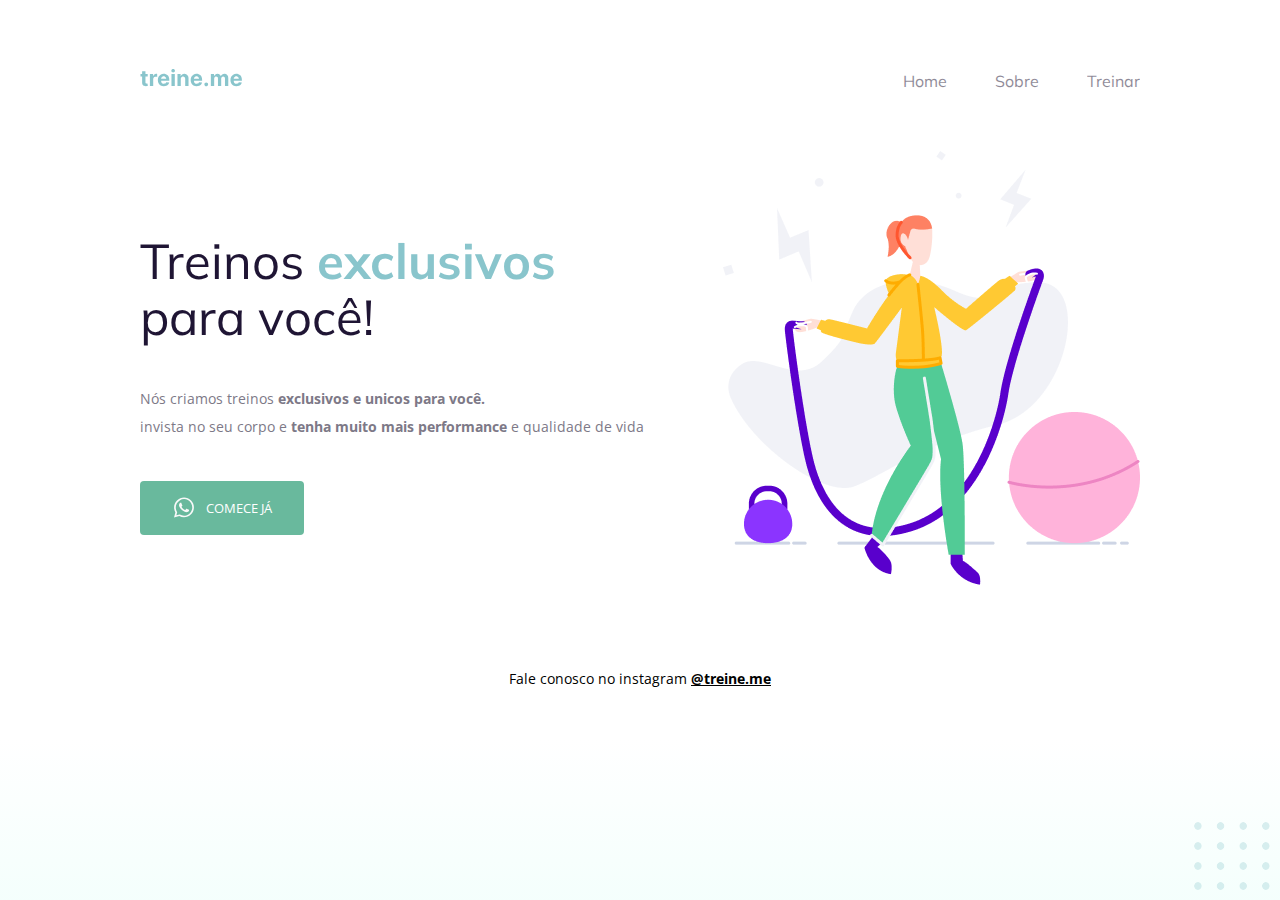
<file: projeto02/index.html>
<!DOCTYPE html>
  <html lang="en">
  <head>

    <link rel="preconnect" href="https://fonts.gstatic.com" crossorigin>
    <link rel="preconnect" href="https://fonts.googleapis.com">
    <meta charset="UTF-8">
    <meta name="viewport" content="width=device-width, initial-scale=1.0">
    <title>treine me</title>
    
      <link href="https://fonts.googleapis.com/css2?family=Mulish:wght@200..1000&family=Open+Sans:ital,wght@0,300..800;1,300..800&display=swap" rel="stylesheet">

    <link rel="stylesheet" href="style.css">
  </head>
  <body>
    
    <div class="page">
     
        

        <nav>
          <a id="logo" href="#">
          <img src="images/logo.svg" alt="Treine.me">
          </a>

          <ul>
            <li><a href="#">Home</a></li>
            <li><a href="#">Sobre</a></li>
            <li><a href="#">Treinar</a></li>
          </ul>
        </nav>


      
      <main>

        <section>
          <h1>Treinos <span>exclusivos</span><br/>
            para você!</h1>

          <p>
            Nós criamos treinos <strong>exclusivos e unicos para você.</strong><br/>
            invista no seu corpo e <strong>tenha muito mais performance</strong> e qualidade de vida
          </p>

          <button>
            <img src="images/whats.svg" alt="ícone do whatsapp">
            Comece já
          </button>


        </section>
     
        <img src="images/img.png" alt="Desenho de uma mulher pulando corda numa academia">
     
     
     
     
      </main>
      <footer>
         Fale conosco no instagram <a href="https://instagram.com/treine.me" target="_blank">@treine.me</a>
      </footer>
  </div>

  <img id="balls" src="images/balls.svg" alt="bolinhas decorativas verdes no canto inferior direito da página."/>

  </body>
  </html>
</file>
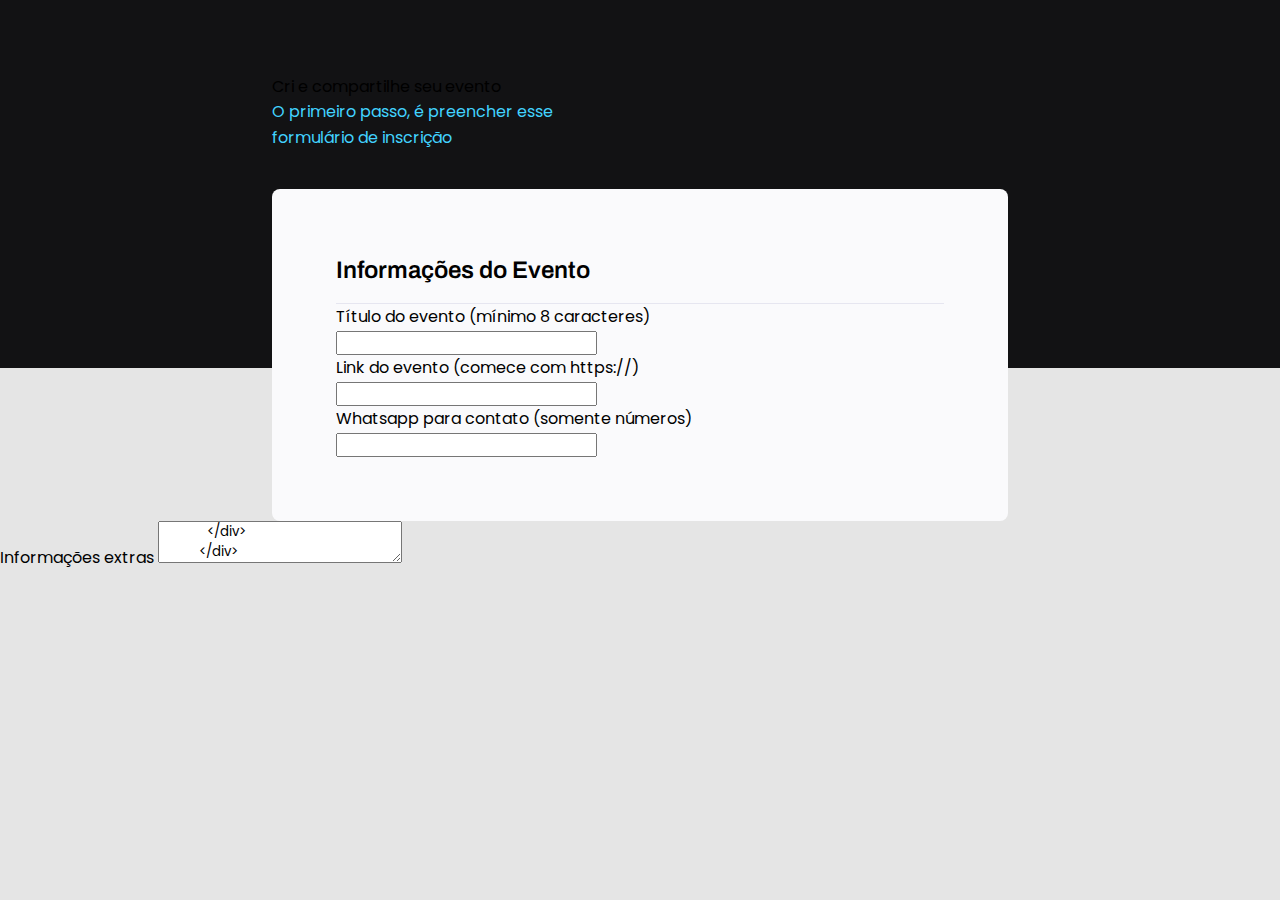
<file: projeto03/index.html>
<!DOCTYPE html>
<html lang="pt-br">
<head>
  <link rel="preconnect" href="https://fonts.googleapis.com">
  <link rel="preconnect" href="https://fonts.gstatic.com" crossorigin>
  
  <meta charset="UTF-8">
  <meta name="viewport" content="width=device-width, initial-scale=1.0">
  <title>Crie seu evento</title>

  <link rel="stylesheet" href="style.css">

  <link href="https://fonts.googleapis.com/css2?family=Archivo:wght@600;700&family=Poppins&display=swap" rel="stylesheet">
</head>
<body>
  <div class="page">
    <header>
      <hi>Cri e compartilhe seu evento</hi>
      <p>O primeiro passo, é preencher esse formulário de inscrição</p>
    </header>
  
    <form>

      <fieldset>
        <div class="fieldset-wrapper">
        <legend>Informações do Evento</legend>

        <div class:"input-wrapper">
          <label for="event-title"> <table>Título do evento <span>(mínimo 8 caracteres)</span></table></label>
          <input type="text" id="event-title" />
          </div>

          <div class:"input-wrapper">
            <label for="event-link"> <table>Link do evento <span>(comece com https://)</span></table></label>
            <input type="url" id="event-link" />
            </div>
          </div>
          
          <div class:"input-wrapper">
            <label for="event-whatsapp"> <table>Whatsapp para contato <span>(somente números)</span></table></label>
            <input type="number" id="event-whatsapp" />
            </div>
          </div>

          <div class:"input-wrapper">
            <label for="event-info"> Informações extras</label>
            <textarea id="event-info">
            </div>
          </div>

        

      </fieldset>

    </form>
  </div>
</body>
</html>
</file>
<file: projeto02/style.css>
body {
  margin: 0;
  font-family: "open sans", sans-serif;

  background: linear-gradient(180deg, rgba(227, 255, 248, 0) 82.08%, rgba(227, 255, 248, 0.38) 100%);

  min-height: 100vh; 
}

.page{
  width: 1000px;
  margin: 0 auto;
  padding-top: 65px;
}

nav {
  display: flex;
  justify-content: space-between;
  align-items: center;
  margin-bottom: 55px;
  
}

ul li a {
  color: #1F1534;
  text-decoration: none;
}

ul li a:hover {
  font-weight: bold;
  opacity: 1;

}

ul li a {
  opacity: 0.5;
}


ul {
  list-style: none;
  display: flex;
  gap: 48px;
  margin: 0;
  padding: 0;
} 

h1, ul {
  font-family: "Mulish", sans-serif;
}


main {
  display: flex;
  align-items: center;
  justify-content: space-between;
}



h1 {
  font-size: 49px;
  line-height: 56px;
  color: #1F1534;
  font-weight: normal;
}

h1 span {
  color: #89c5cc;
  font-weight: bold;
}

section p {
  font-size: 14px;
  line-height: 28px;
  color: #7d7987;

  margin: 40px 0;
}

button {
  color: white;
  text-transform: uppercase;
  font-family: "open sans", sans-serif;
  
  background:  #69B99D;  
  border: 0;
  padding: 14px 32px 15px;

  display: flex;
  align-items: center;
  justify-content: center;
  gap: 10px;

  border-radius: 4px;

  cursor: pointer;

}

button:hover {
  background:  #4e9c81;  
}


footer {
  font-size: 14px;
  line-height: 28px; 
  text-align: center;
  margin-top: 80px;
}

footer a {
  font-weight: bold;
  color: black
}

#balls {
  position: fixed;
  bottom: 0;
  right: 0;
}
</file>
<file: projeto03/style.css>
* {
  margin: 0;
  padding: 0;
  box-sizing: border-box;
}


body, input, button, select, textarea {
  font-family: 'Poppins', sans-serif;
}


body {
  
  background: #e5e5e5;
}

body::before {
  content: '';
  width: 100%;
  height: 368px;
  position: absolute;
  top: 0;
  left: 0;
  z-index: -1;
  background: #121214;
}

.page {
  width: 736px;
  margin: auto;
}

header {
  width: 319px;
  margin-top: 74px;
}

header h1 {
  font-family: 'Archivo', sans-serif ;
  font-weight: bold;
  font-size: 36px;
  line-height: 42px;
  color: white;
  margin-bottom: 24px;
}

header p {
  font-size: 16px;
  line-height: 26px;

  color: #42d3ff;
}

form {
  background: #fafafc;
  margin-top: 38px;
  border-radius: 8px;
  min-height: 300px;
  padding: 64px;
}

fieldset {
  border: none;
}

fieldset-wrapper {
  display: flex;
  flex-direction: column;
  gap: 24px;
}

fieldset legend {
  font-family: 'Archivo', sans-serif;
  font-weight: 600;
  font-size: 24px;
  line-height: 34px;

  width: 100%;
  border-bottom: 1px solid #e6e6f0;
  padding-bottom: 16px;
} 

.input-wrapper {
  display: flex;
  flex-direction: column;
}

.input-wrapper label {
  font-size: 14px;
  line-height: 24px;

  color: #4e4958;
  margin-bottom: 8px;
}

.input-wrapper label span {
  margin-left: 12px;
  font-size: 12px;
  line-height: 20px;
  color: #a9a7af;
}

.input-wrapper label span:hover {
  color: #6c6a71;
}


.input-wrapper input, .input-wrapper textarea {
  background: #fafafc;

  border: 1px solid #e6e6f0;
  border-radius: 8px;

  height: 56px;
  padding: 0 24px;

  font-size: 16px;
  line-height: 26px;

  color: #6c6a71;
}

.input-wrapper textarea {
  padding: 0;
  height: 168px;
}
</file>
